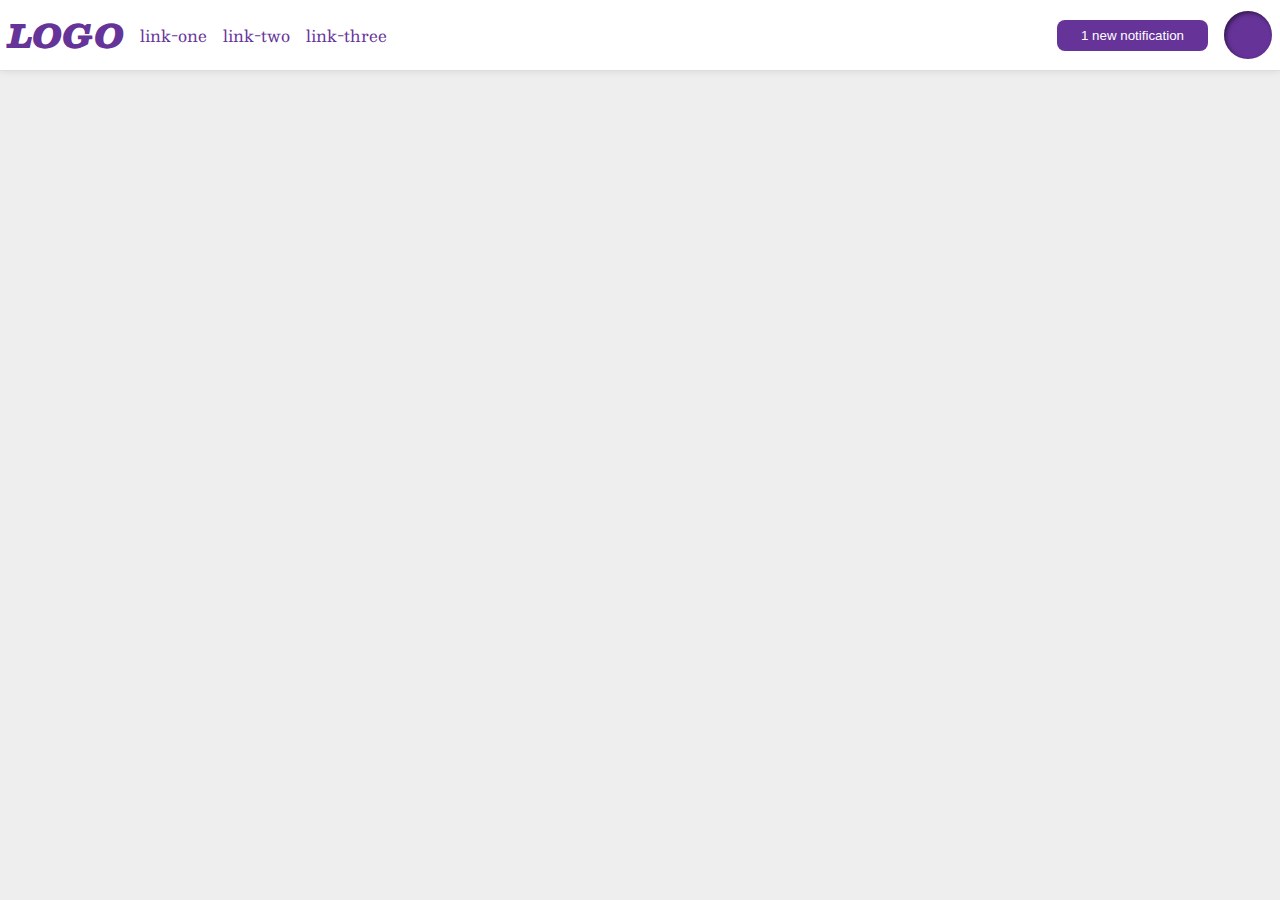
<file: foundations/flex/03-flex-header-2/index.html>
<!DOCTYPE html>
<html lang="en">
  <head>
    <meta charset="UTF-8">
    <meta http-equiv="X-UA-Compatible" content="IE=edge">
    <meta name="viewport" content="width=device-width, initial-scale=1.0">
    <title>Flex Header 2</title>
    <link rel="stylesheet" href="style.css">
  </head>
  <body>
    <div class="header">
      <div class="header-left">
        <div class="logo">
          LOGO
        </div>
        <ul class="links">
          <li><a href="https://google.com">link-one</a></li>
          <li><a href="https://google.com">link-two</a></li>
          <li><a href="https://google.com">link-three</a></li>
        </ul>
      </div>
      <div class="header-right">
        <button class="notifications">
          1 new notification
        </button>
        <div class="profile-image"></div>
      </div>
      </div>
  </body>
</html>
</file>
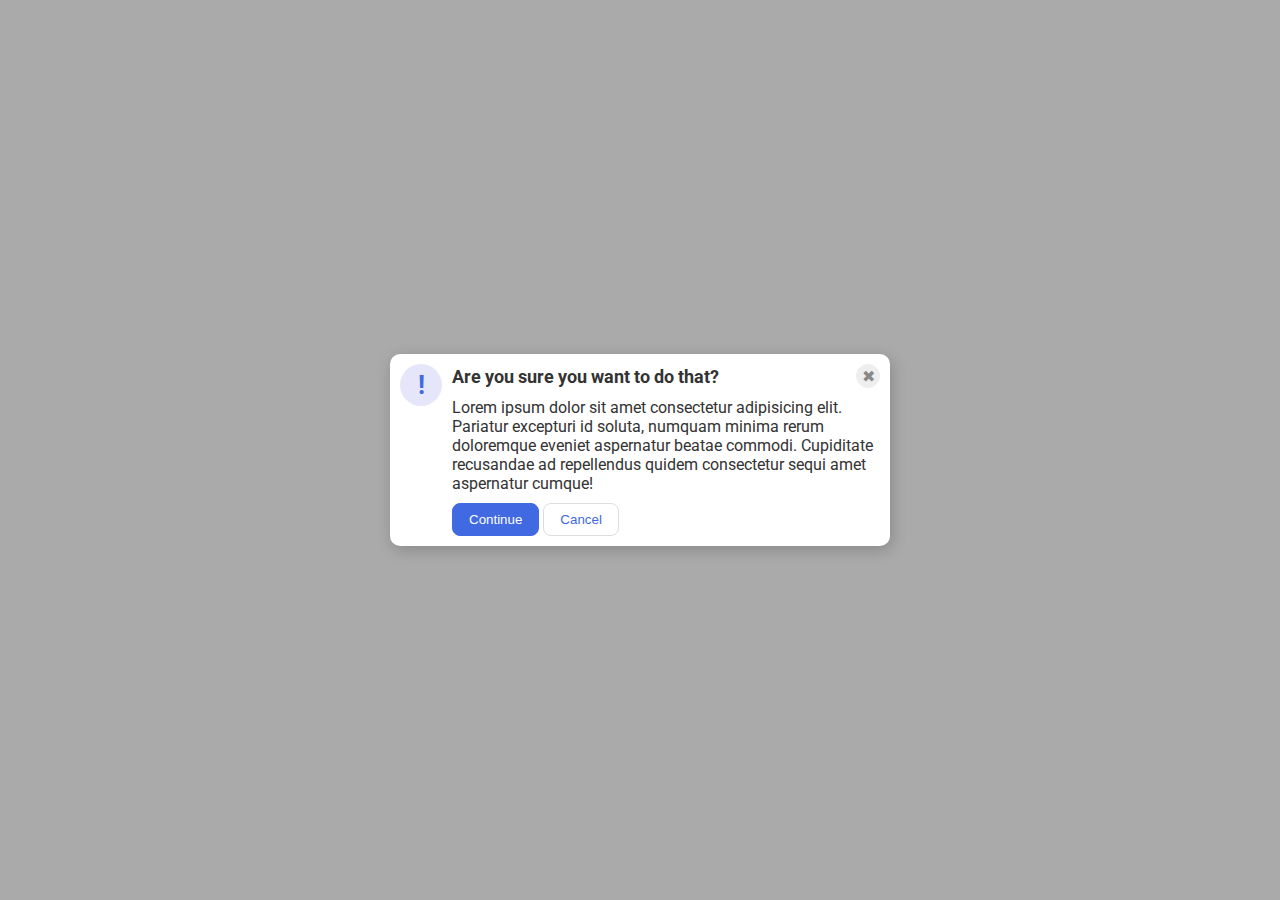
<file: foundations/flex/05-flex-modal/index.html>
<!DOCTYPE html>
<html lang="en">
  <head>
    <meta charset="UTF-8">
    <meta http-equiv="X-UA-Compatible" content="IE=edge">
    <meta name="viewport" content="width=device-width, initial-scale=1.0">
    <link rel="stylesheet" href="style.css">
    <title>Modal</title>
  </head>
  <body>
    <div class="modal">
      <div class="icon">!</div>
      <div class="container">
        <div class="header">Are you sure you want to do that?
          <button class="close-button">✖</button>
        </div>
        <div class="text">Lorem ipsum dolor sit amet consectetur adipisicing elit. Pariatur excepturi id soluta, numquam minima rerum doloremque eveniet aspernatur beatae commodi. Cupiditate recusandae ad repellendus quidem consectetur sequi amet aspernatur cumque!</div>
        <button class="continue">Continue</button>
        <button class="cancel">Cancel</button>
      </div>
    </div>
  </body>
</html>
</file>
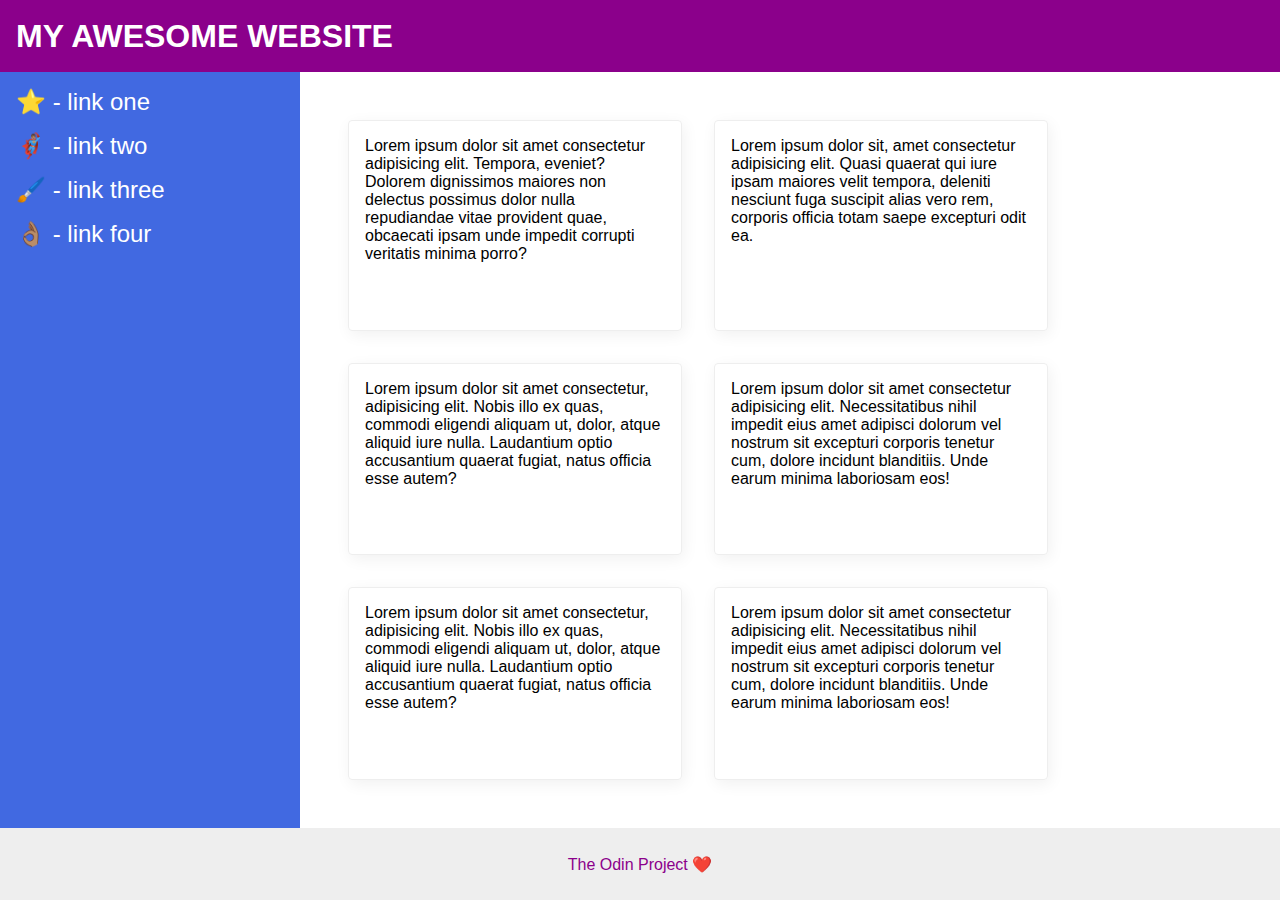
<file: foundations/flex/07-flex-layout-2/index.html>
<!DOCTYPE html>
<html lang="en">
  <head>
    <meta charset="UTF-8">
    <meta http-equiv="X-UA-Compatible" content="IE=edge">
    <meta name="viewport" content="width=device-width, initial-scale=1.0">
    <title>The Holy Grail</title>
    <link rel="stylesheet" href="style.css">
  </head>
  <body>
    <div class="header">
      MY AWESOME WEBSITE
    </div>
   
    <div class="middlesection">
    <div class="sidebar">
      <ul>
        <li><a href="#">⭐ - link one</a></li>
        <li><a href="#">🦸🏽‍♂️ - link two</a></li>
        <li><a href="#">🖌️ - link three</a></li>
        <li><a href="#">👌🏽 - link four</a></li>
      </ul>
    </div>

    <div class="cardscontainer">
      <div class="card">Lorem ipsum dolor sit amet consectetur adipisicing elit. Tempora, eveniet? Dolorem dignissimos maiores non delectus possimus dolor nulla repudiandae vitae provident quae, obcaecati ipsam unde impedit corrupti veritatis minima porro?</div>
      <div class="card">Lorem ipsum dolor sit, amet consectetur adipisicing elit. Quasi quaerat qui iure ipsam maiores velit tempora, deleniti nesciunt fuga suscipit alias vero rem, corporis officia totam saepe excepturi odit ea.</div>
      <div class="card">Lorem ipsum dolor sit amet consectetur, adipisicing elit. Nobis illo ex quas, commodi eligendi aliquam ut, dolor, atque aliquid iure nulla. Laudantium optio accusantium quaerat fugiat, natus officia esse autem?</div>
      <div class="card">Lorem ipsum dolor sit amet consectetur adipisicing elit. Necessitatibus nihil impedit eius amet adipisci dolorum vel nostrum sit excepturi corporis tenetur cum, dolore incidunt blanditiis. Unde earum minima laboriosam eos!</div>
      <div class="card">Lorem ipsum dolor sit amet consectetur, adipisicing elit. Nobis illo ex quas, commodi eligendi aliquam ut, dolor, atque aliquid iure nulla. Laudantium optio accusantium quaerat fugiat, natus officia esse autem?</div>
      <div class="card">Lorem ipsum dolor sit amet consectetur adipisicing elit. Necessitatibus nihil impedit eius amet adipisci dolorum vel nostrum sit excepturi corporis tenetur cum, dolore incidunt blanditiis. Unde earum minima laboriosam eos!</div>
    </div>
    </div>
    
    <div class="footer">
      The Odin Project ❤️
    </div>
  </body>
</html>
</file>
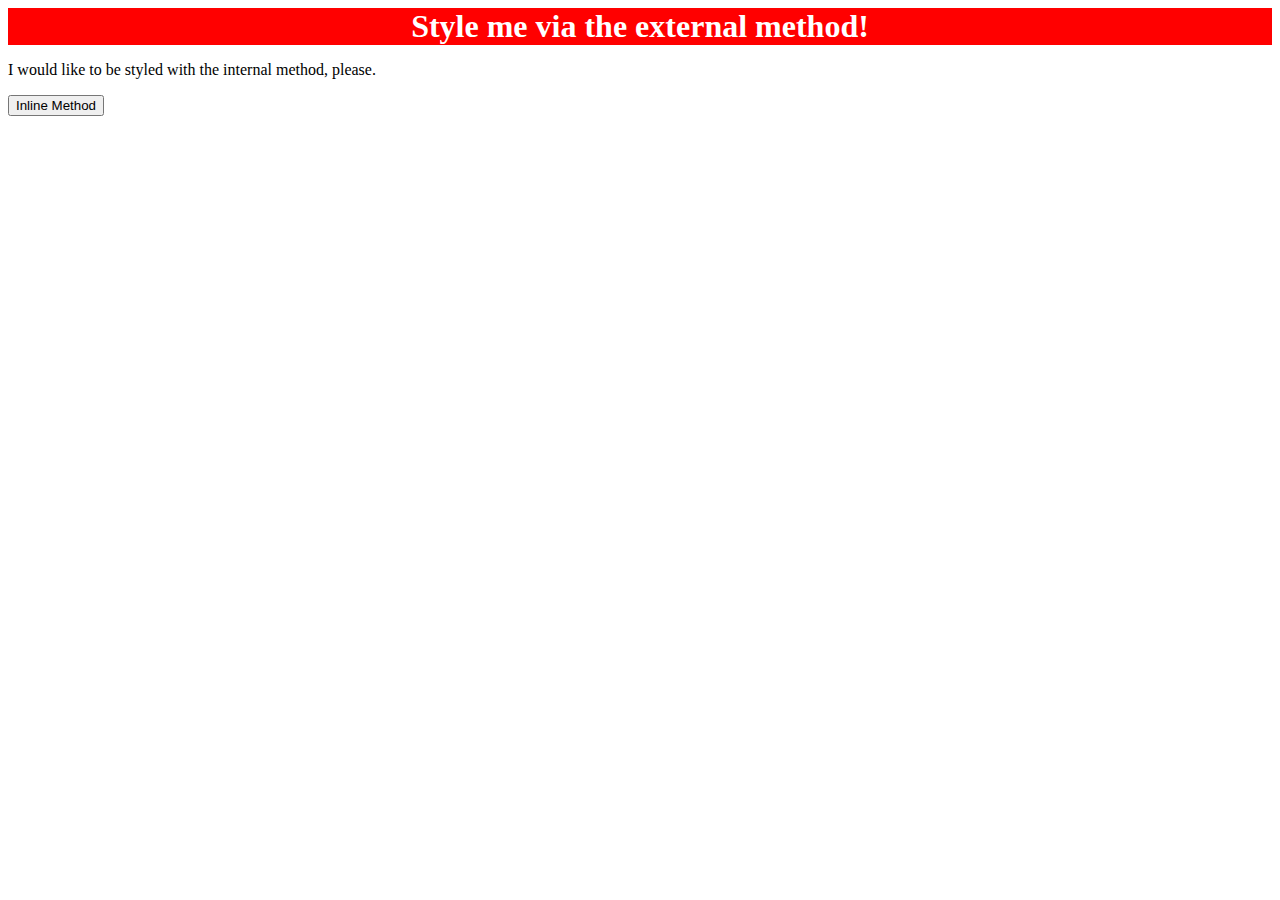
<file: foundations/intro-to-css/01-css-methods/index.html>
<!DOCTYPE html>
<html lang="en">
  <head>
    <meta charset="UTF-8">
    <meta http-equiv="X-UA-Compatible" content="IE=edge">
    <meta name="viewport" content="width=device-width, initial-scale=1.0">
    <link rel="stylesheet" href="style.css">
    <title>Methods for Adding CSS</title>
  </head>
  <body>
    <div>Style me via the external method!</div>
    <p>I would like to be styled with the internal method, please.</p>
    <button>Inline Method</button>
  </body>
</html>
</file>
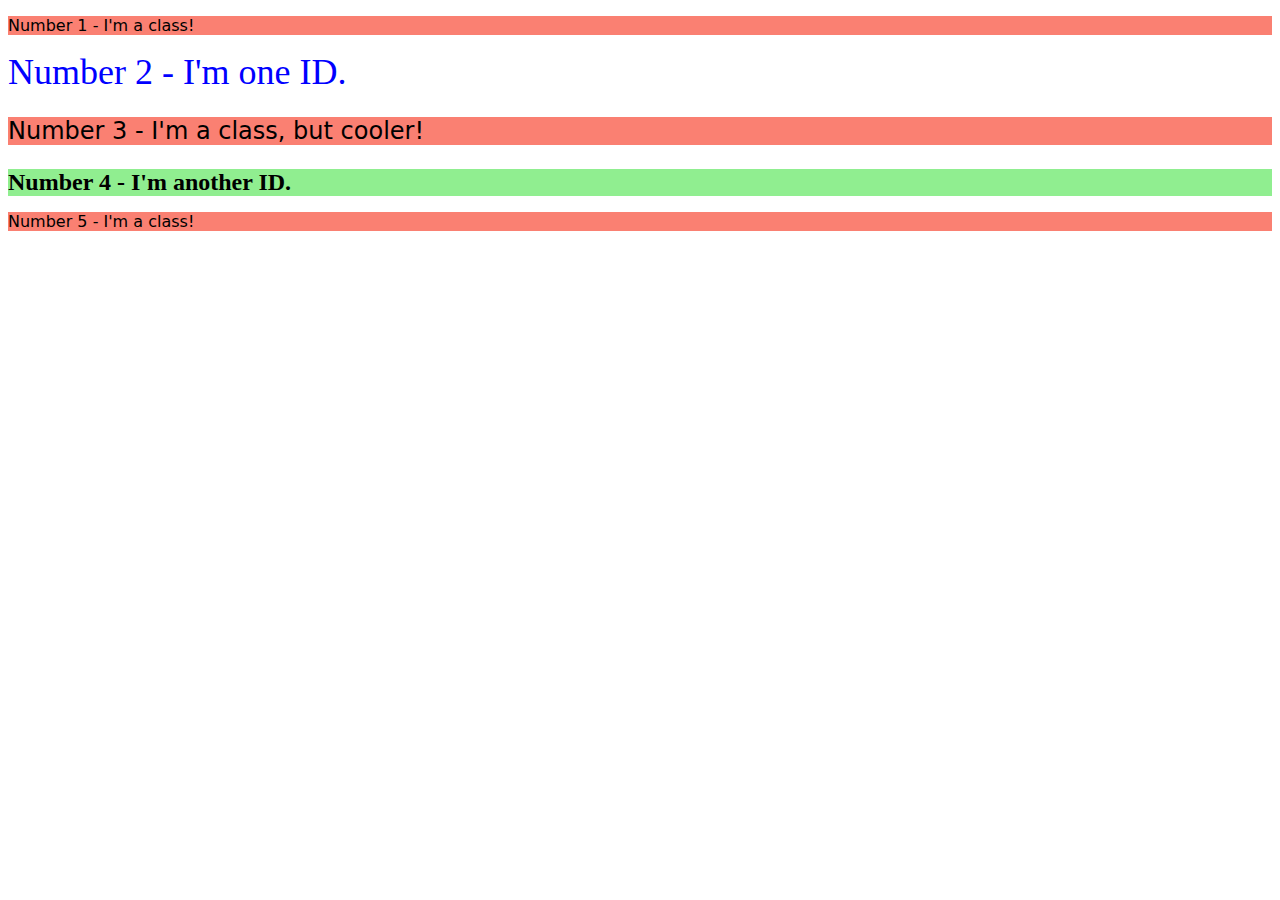
<file: foundations/intro-to-css/02-class-id-selectors/index.html>
<!DOCTYPE html>
<html lang="en">
  <head>
    <meta charset="UTF-8">
    <meta http-equiv="X-UA-Compatible" content="IE=edge">
    <meta name="viewport" content="width=device-width, initial-scale=1.0">
    <title>Class and ID Selectors</title>
    <link rel="stylesheet" href="style.css">
  </head>
  <body>
    <p class="odd">Number 1 - I'm a class!</p>
    <div id="two">Number 2 - I'm one ID.</div>
    <p class="odd three">Number 3 - I'm a class, but cooler!</p>
    <div id="four">Number 4 - I'm another ID.</div>
    <p class="odd">Number 5 - I'm a class!</p>
  </body>
</html>
</file>
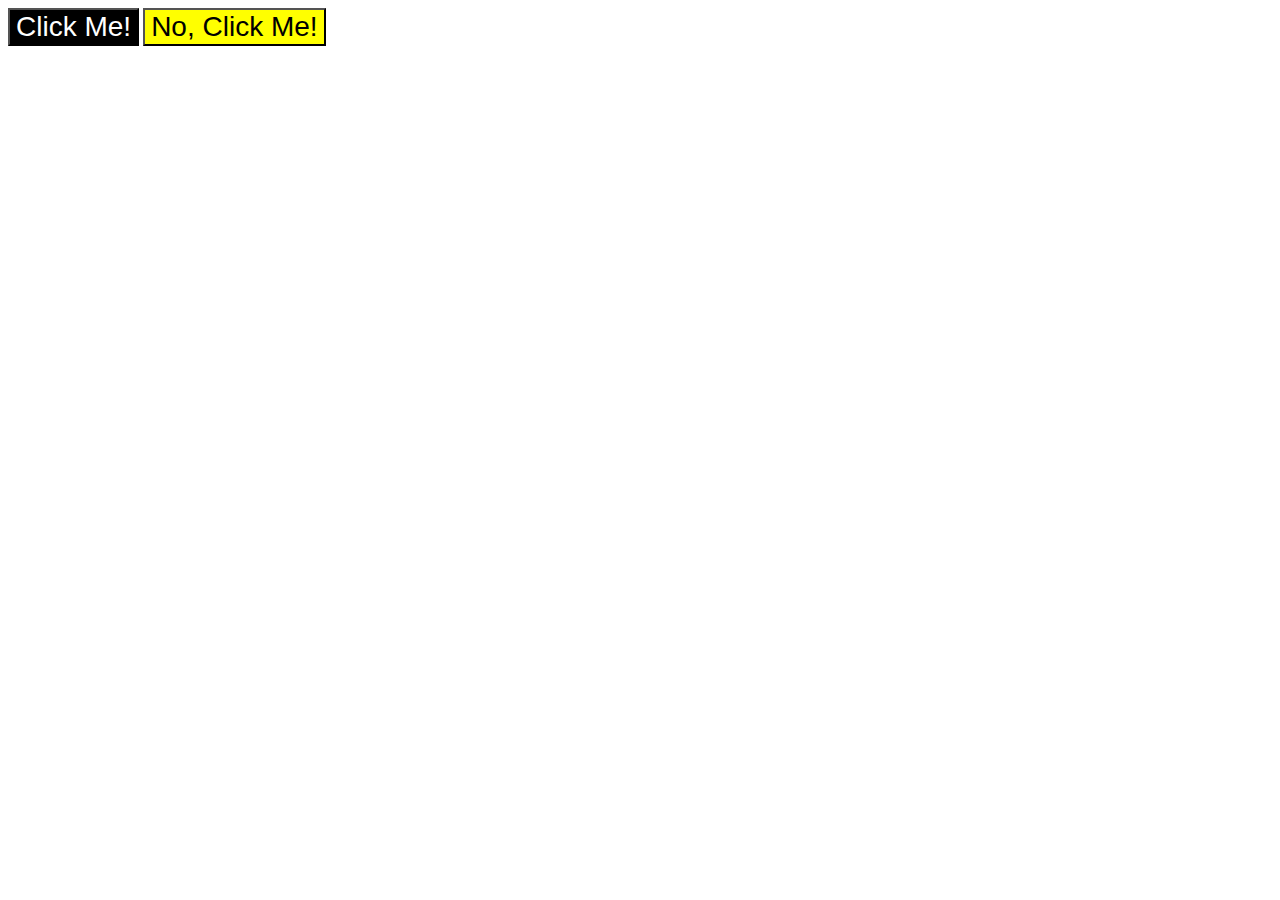
<file: foundations/intro-to-css/03-grouping-selectors/index.html>
<!DOCTYPE html>
<html lang="en">
  <head>
    <meta charset="UTF-8">
    <meta http-equiv="X-UA-Compatible" content="IE=edge">
    <meta name="viewport" content="width=device-width, initial-scale=1.0">
    <title>Grouping Selectors</title>
    <link rel="stylesheet" href="style.css">
  </head>
  <body>
    <button class="black-white">Click Me!</button>
    <button class="yellow">No, Click Me!</button>
  </body>
</html>
</file>
<file: foundations/flex/03-flex-header-2/style.css>
/* this is some magical font-importing.  
you'll learn about it later. */
@import url('https://fonts.googleapis.com/css2?family=Besley:ital,wght@0,400;1,900&display=swap');

body {
  margin: 0;
  background: #eee;
  font-family: Besley, serif;
}

.header {
  background: white;
  border-bottom: 1px solid #ddd;
  box-shadow: 0 0 8px rgba(0,0,0,.1);
  display: flex;
  /* align-items: center; */
  justify-content: space-between;
  padding: 8px;
}

.profile-image {
  background: rebeccapurple;
  box-shadow: inset 2px 2px 4px rgba(0,0,0,.5);
  border-radius: 50%;
  width: 48px;
  height: 48px;
}

.logo {
  color: rebeccapurple;
  font-size: 32px;
  font-weight: 900;
  font-style: italic;
}

button {
  border: none;
  border-radius: 8px;
  background: rebeccapurple;
  color: white;
  padding: 8px 24px;
}

a {
  /* this removes the line under our links */
  text-decoration: none;
  color: rebeccapurple;
}

ul {
  list-style-type: none;
  display: flex;
  padding: 0;
  margin: 0;
  gap: 16px;
}

/* .header-left {
  display: flex;
  gap: 16px;
  align-items: center;
}

.header-right {
  display: flex;
  gap: 16px;
  align-items: center;
} */

/* Could have combined css for divs header-left and header-right: */

.header-left, .header-right {
  display: flex;
  gap: 16px;
  align-items: center;
}
</file>
<file: foundations/flex/05-flex-modal/style.css>
@import url('https://fonts.googleapis.com/css2?family=Roboto:wght@400;700&display=swap');

html, body {
  height: 100%;
}

body {
  font-family: Roboto, sans-serif;
  margin: 0;
  background: #aaa;
  color: #333;
  /* I'll give you this one for free lol */
  display: flex;
  align-items: center;
  justify-content: center;
}

.modal {
  background: white;
  width: 480px;
  border-radius: 10px;
  box-shadow: 2px 4px 16px rgba(0,0,0,.2);
  display: flex;
  gap: 10px;
  padding: 10px;
}

.icon {
  color: royalblue;
  font-size: 26px;
  font-weight: 700;
  background: lavender;
  width: 42px;
  height: 42px;
  border-radius: 50%;
  display: flex;
  align-items: center;
  justify-content: center;
  flex-shrink: 0;
}

.close-button {
  background: #eee;
  border-radius: 50%;
  color: #888;
  font-weight: 400;
  font-size: 16px;
  height: 24px;
  width: 24px;
  display: flex;
  align-items: center;
  justify-content: center;
  border: 1px solid #eee;
  padding: 0;
}

button {
  cursor: pointer;
  padding: 8px 16px;
  border-radius: 8px;
}

button.continue {
  background: royalblue;
  border: 1px solid royalblue;
  color: white;
}

button.cancel {
  background: white;
  border: 1px solid #ddd;
  color: royalblue;
}

.container {
}

.header {
  display: flex;
  align-items: center;
  justify-content: space-between;
  font-size: large;
  font-weight: bold;
  padding-bottom: 10px;
}

.text{
  padding-bottom: 10px;
}
</file>
<file: foundations/flex/07-flex-layout-2/style.css>
body {
  font-family: -apple-system, BlinkMacSystemFont, 'Segoe UI', Roboto, Oxygen, Ubuntu, Cantarell, 'Open Sans', 'Helvetica Neue', sans-serif;
  margin: 0;
  min-height: 100vh;
  display: flex;
  flex-direction: column;
  /* align-items: stretch; */
}

.header {
  height: 72px;
  background: darkmagenta;
  color: white;
  font-size: 32px;
  font-weight: 900;
  display: flex;
  align-items: center;
  padding-left: 16px;
}

.footer {
  height: 72px;
  background: #eee;
  color: darkmagenta;
  display: flex;
  align-items: center;
  justify-content: center;
}

.sidebar {
  width: 300px;
  background: royalblue;
  box-sizing: border-box;
  display: flex;
  flex-shrink: 0;
  padding: 16px;
}

ul {
  display: flex;
  flex-direction: column;
  list-style: none;
  margin: 0;
  padding: 0;
  gap: 16px;
}


a {
  text-decoration: none;
  font-size: 24px;
  color: white;
}

.middlesection {
  display: flex;
  flex-grow: 2;
}

.cardscontainer {
  padding: 48px;
  display: flex;
  flex-wrap: wrap;
  gap: 32px;
}

.card {
  border: 1px solid #eee;
  box-shadow: 2px 4px 16px rgba(0,0,0,.06);
  border-radius: 4px;
  padding: 16px;
  width: 300px;
}
</file>
<file: foundations/intro-to-css/01-css-methods/style.css>
div {
    background-color: red;
    color: white;
    font-size: 32px;
    text-align: center;
    font-weight: bold;
}
</file>
<file: foundations/intro-to-css/02-class-id-selectors/style.css>
.odd{
    background-color: #fa8072;
    font-family: Verdana, 'DejaVu Sans', sans-serif;
}

#two{
    color: #0000ff;
    font-size: 36px;
}

.three{
    font-size: 24px;
}

#four{
    background-color: #90ee90;
    font-size: 24px;
    font-weight: bold;
}
</file>
<file: foundations/intro-to-css/03-grouping-selectors/style.css>
.black-white, .yellow{
font-size: 28px;
font-family: Helvetica, "Times New Roman", "sans-serif";
}

.black-white{
background-color: black;
color: white;
}

.yellow{
background-color: yellow;
}
</file>
